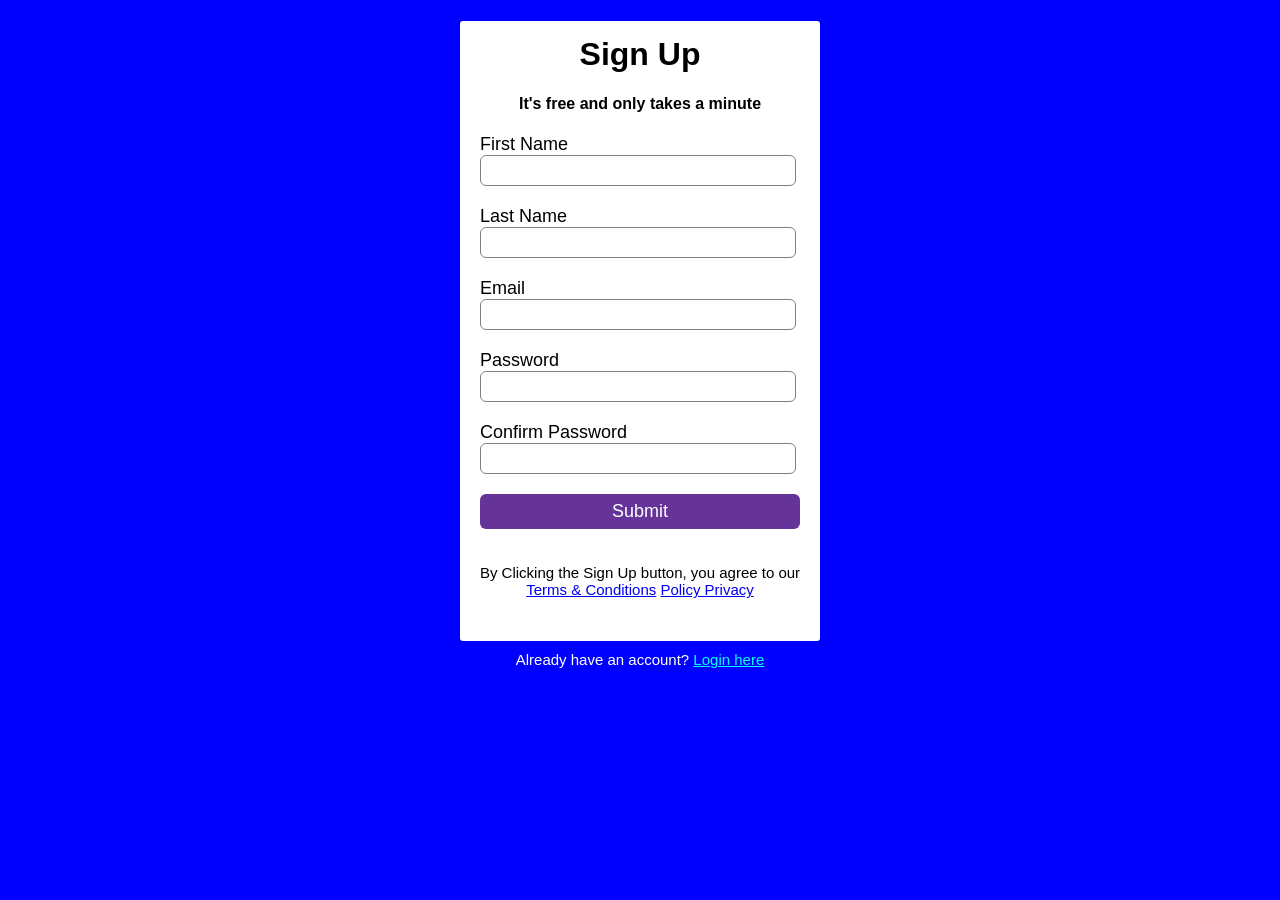
<file: index.html>
<!DOCTYPE html>
<html lang="en">
<head>
    <meta charset="UTF-8">
    <meta name="viewport" content="width=device-width, initial-scale=1.0">
    <title>Signup Page</title>
    <link rel="stylesheet" href="style.css">
</head>
<body>
    <div class="Signup-box">
        <h1>Sign Up</h1>
        <h4>It's free and only takes a minute</h4>
        <form>
            <label>First Name</label>
            <input type="text" placeholder="">
            <label>Last Name</label>
            <input type="text" placeholder="">
            <label>Email</label>
            <input type="email" placeholder="">
            <label>Password</label>
            <input type="password" placeholder="">
            <label>Confirm Password</label>
            <input type="password" placeholder="">
            <input type="button" value="Submit">
        </form>
        <P>By Clicking the Sign Up button, you agree to our <br>
        <a href="#">Terms & Conditions</a> <a href="#">Policy Privacy</a></P>
    </div>
    <P class="dwn-con">Already have an account? <a href="login.html">Login here</a></P>
</body>
</html>
</file>
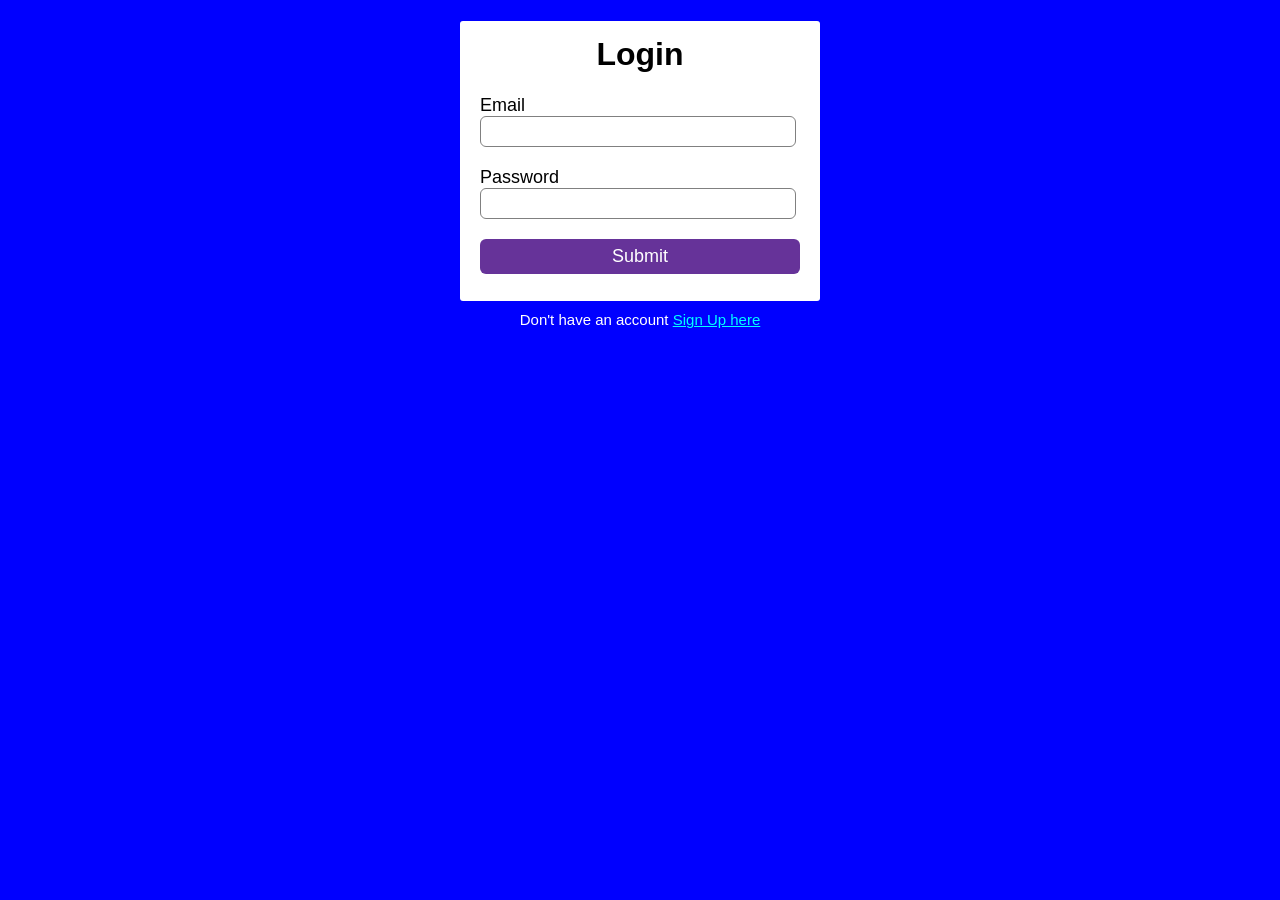
<file: login.html>
<!DOCTYPE html>
<html lang="en">
<head>
    <meta charset="UTF-8">
    <meta name="viewport" content="width=device-width, initial-scale=l">
    <title>Login</title>
    <link rel="stylesheet" href="style.css">
</head>
<body>
    <div class="login-box">
        <h1>Login</h1>
        <form>
            <label>Email</label>
            <input type="email" placeholder="">
            <label>Password</label>
            <input type="password" placeholder="">
            <input type="button" value="Submit">
        </form>
    </div>
    <p class="dwn-con">Don't have an account <a href="index.html">Sign Up here</a></p>
</body>
</html>
</file>
<file: style.css>
body {
    background-color:blue;
    font-family: 'Gill Sans', 'Gill Sans MT', Calibri, 'Trebuchet MS', sans-serif;
}

.Signup-box {
    width: 360px;
    height: 620px;
    margin: auto;
    background-color: white;
    border-radius: 3px;
} 

.login-box {
    width: 360px;
    height: 280px;
    background-color: white;
    margin: auto;
    border-radius: 3px;
}

h1 {
    text-align: center;
    padding-top: 15px;
}

h4 {
    text-align: center;
}

form {
    width: 300px;
    margin-left: 20px;
}

form label {
    display: flex;
    margin-top: 20px;
    font-size: 18px;
}

form input {
    width: 100%;
    padding: 7px;
    border: none;
    border: 1px solid gray;
    border-radius: 6px;
    outline: none;
}

input[type="button"] {
    width: 320px;
    height: 35px;
    margin-top: 20px;
    border: none;
    background-color:rebeccapurple;
    cursor: pointer;
    font-size: 18px;
    color: white;
}

p {
    text-align: center;
    padding-top: 20px;
    font-size: 15px;
}

.dwn-con {
    text-align: center;
    color: white;
    font-size: 15px;
    margin-top: -10px;
}

.dwn-con a {
    color: aqua;
}
</file>
